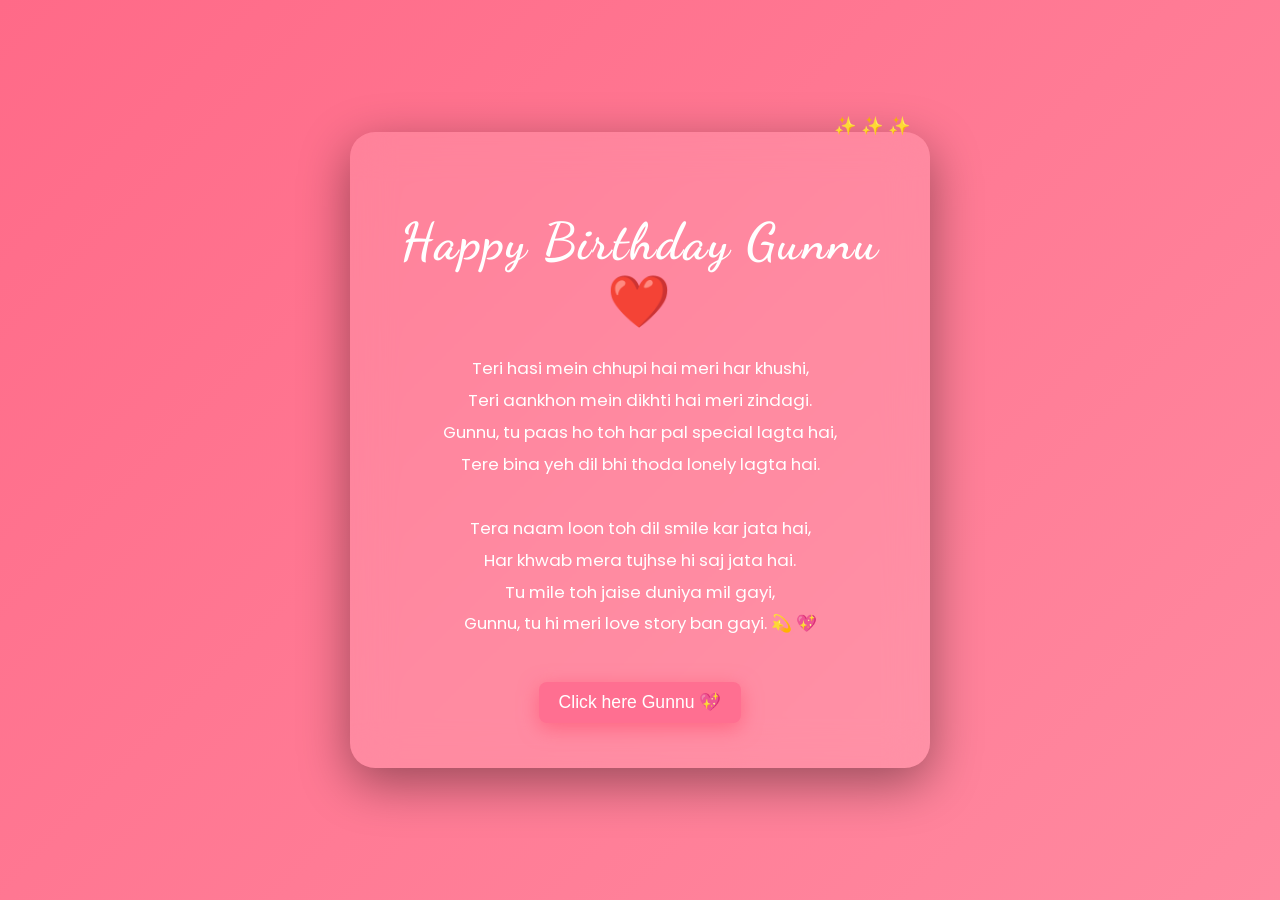
<file: index.html>
<!DOCTYPE html>
<html>
<head>
    <title>Gunnu ❤️</title>
    <link rel="stylesheet" href="css/style.css">
</head>

<body>

<div class="main-wrapper">

    <!-- Card Container -->
    <div class="card">

        <h1>Happy Birthday Gunnu ❤️</h1>

        <p class="shayari">
            Teri hasi mein chhupi hai meri har khushi,<br>
            Teri aankhon mein dikhti hai meri zindagi.<br>
            Gunnu, tu paas ho toh har pal special lagta hai,<br>
            Tere bina yeh dil bhi thoda lonely lagta hai.<br><br>

            Tera naam loon toh dil smile kar jata hai,<br>
            Har khwab mera tujhse hi saj jata hai.<br>
            Tu mile toh jaise duniya mil gayi,<br>
            Gunnu, tu hi meri love story ban gayi. 💫 💖
        </p>

        <button onclick="goPage('memories.html')">
            Click here Gunnu 💖
        </button>

    </div>

</div>

<div class="hearts">
    <div class="heart">💖</div>
    <div class="heart">💘</div>
    <div class="heart">💞</div>
    <div class="heart">💕</div>
    <div class="heart">❤️</div>
    <div class="heart">💓</div>
    <div class="heart">💗</div>
    <div class="heart">💝</div>
    <div class="heart">💖</div>
</div>


<script src="js/script.js"></script>

</body>
</html>
</file>
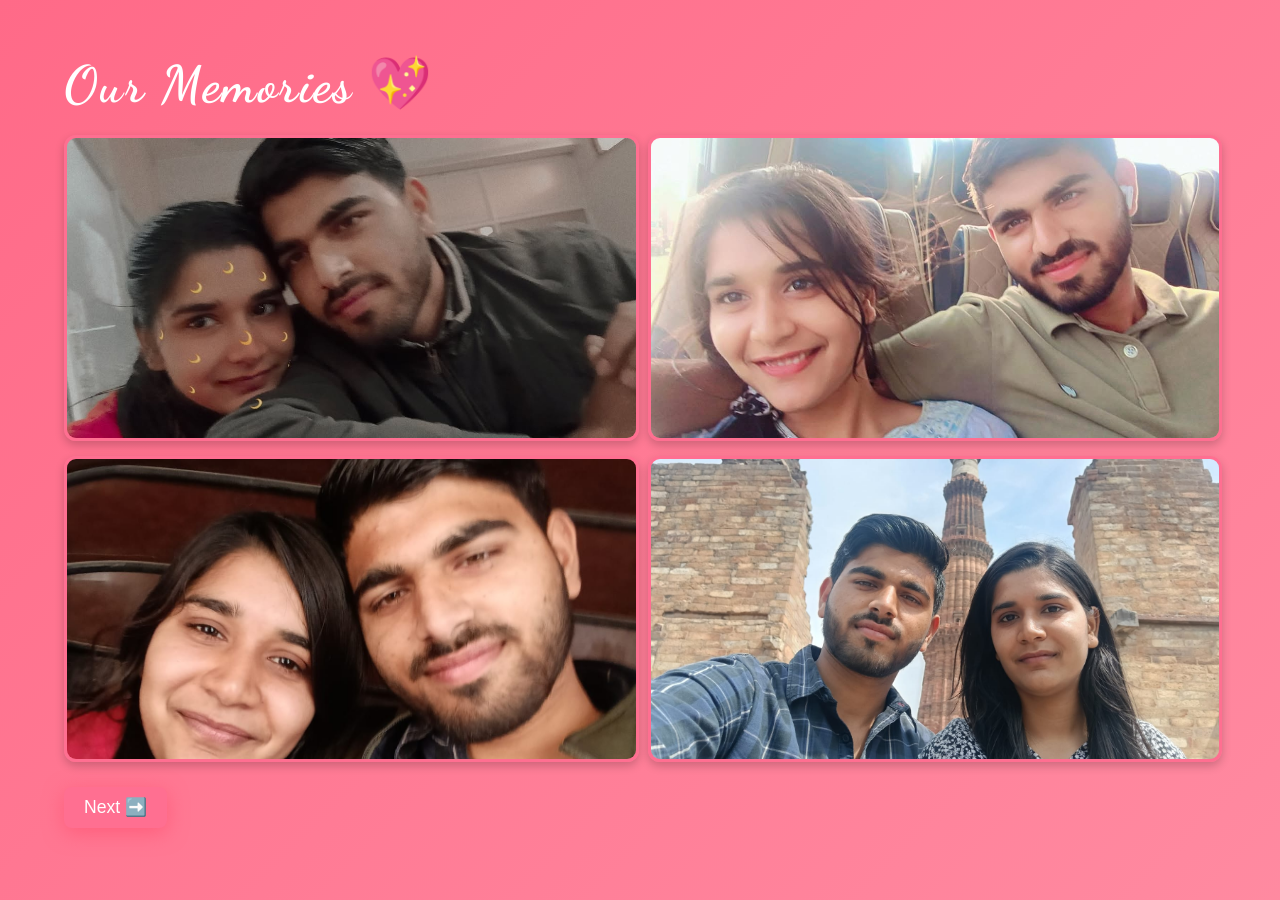
<file: memories.html>
<!DOCTYPE html>
<html>
<head>
<title>Memories 💕</title>
<link rel="stylesheet" href="css/style.css">
</head>
<body>

<div class="container">
    <h1>Our Memories 💖</h1>

    <div class="gallery">
        <img src="images/photo1.jpg.jpeg">
        <img src="images/photo2.jpg.jpeg">
        <img src="images/photo3.jpg.jpeg">
<img src="images/photo4.jpg.jpeg">

    </div>

    <button onclick="goPage('more.html')">Next ➡️</button>
</div>

<script src="js/script.js"></script>
</body>
</html>
</file>
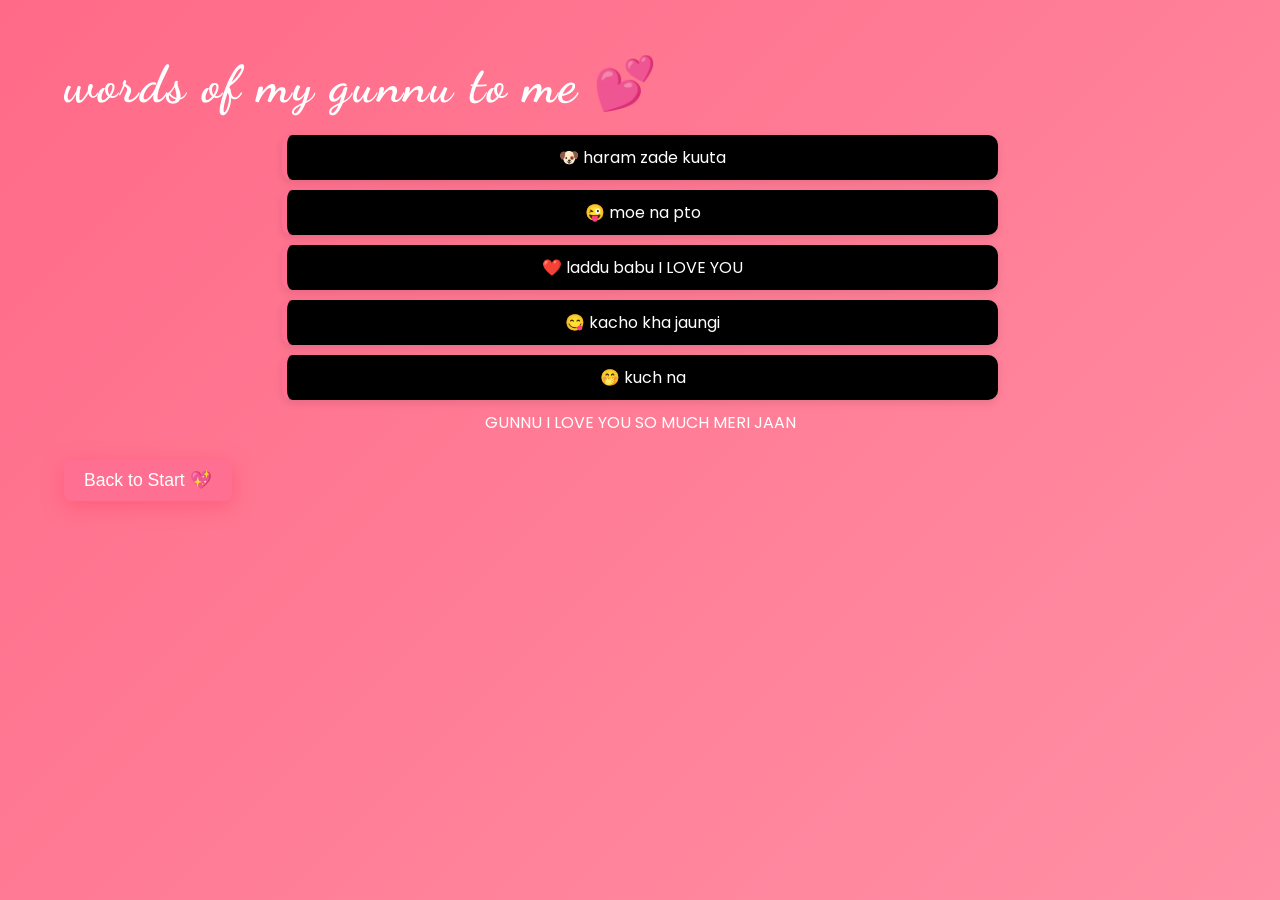
<file: more.html>
<!DOCTYPE html>
<html>
<head>
<title>More Memories ❤️</title>
<link rel="stylesheet" href="css/style.css">
</head>
<body>

<div class="container">
    <h1>words of my gunnu to me 💕</h1>

      
      <div class="messages">
    <p>🐶 haram zade kuuta</p>
    <p>😜 moe na pto</p>
    <p>❤️ laddu babu I LOVE YOU</p>
    <p>😋 kacho kha jaungi</p>
    <p>🤭 kuch na</p>
<div>
	GUNNU I LOVE YOU SO MUCH MERI JAAN 

</div>

</div>

    <button onclick="goPage('index.html')">Back to Start 💖</button>
</div>

<script src="js/script.js"></script>
</body>
</html>
</file>
<file: css/style.css>
/* Fonts */
@import url('https://fonts.googleapis.com/css2?family=Poppins:wght@300;500;700&family=Dancing+Script:wght@700&display=swap');

/* Body */
body {
    margin: 0;
    font-family: 'Poppins', sans-serif;
    background: linear-gradient(135deg, #ff6a88, #ff99ac, #ffc3a0);
    background-size: 300% 300%;
    animation: gradientMove 10s ease infinite;
    color: white;
    
}

/* Gradient animation */
@keyframes gradientMove {
    0% { background-position: 0% 50%; }
    50% { background-position: 100% 50%; }
    100% { background-position: 0% 50%; }
}

/* Center layout */
.main-wrapper {
    height: 100vh;
    display: flex;
    justify-content: center;
    align-items: center;
}

/* Glass card */
.card {
    background: rgba(255, 255, 255, 0.12);
    padding: 45px 30px;
    border-radius: 25px;
    backdrop-filter: blur(20px);
    max-width: 520px;
    width: 90%;
    text-align: center;
    box-shadow: 0 15px 50px rgba(0,0,0,0.4);
    animation: fadeIn 2s ease;
}

/* Card entry animation */
@keyframes fadeIn {
    from {
        opacity: 0;
        transform: translateY(50px);
    }
    to {
        opacity: 1;
        transform: translateY(0);
    }
}

/* Heading */
h1 {
    font-family: 'Dancing Script', cursive;
    font-size: 3.2rem;
    letter-spacing: 2px;
    margin-bottom: 10px;
    animation: glow 2s infinite alternate;
}

/* Glow */
@keyframes glow {
    from {
        text-shadow: 0 0 10px #fff, 0 0 20px #ff4da6;
    }
    to {
        text-shadow: 0 0 25px #fff, 0 0 40px #ff1a75;
    }
}

/* Shayari */
.shayari {
    font-size: 1.05rem;
    line-height: 1.9;
    margin-top: 20px;
    color: #fff;
    animation: fadeText 3s ease;
}

@keyframes fadeText {
    from { opacity: 0; }
    to { opacity: 1; }
}

/* Button */
button {
    padding: 14px 35px;
    border-radius: 30px;
    border: none;
    cursor: pointer;
    margin-top: 30px;
    font-size: 1.1rem;
    font-weight: 500;
    background: linear-gradient(45deg, #ff4d6d, #ff85a2);
    color: white;
    box-shadow: 0 5px 20px rgba(255, 77, 109, 0.6);
    transition: all 0.3s ease;
    animation: pulse 2s infinite;
}

/* Button pulse */
@keyframes pulse {
    0% { transform: scale(1); }
    50% { transform: scale(1.08); }
    100% { transform: scale(1); }
}

button:hover {
    transform: scale(1.15);
    box-shadow: 0 10px 30px rgba(255, 77, 109, 0.9);
}

/* Floating hearts (multiple layers) */
body::before {
    content: "💖 💕 💘 💝 💞 💓 💗";
    position: fixed;
    bottom: -60px;
    width: 100%;
    text-align: center;
    font-size: 22px;
    animation: floatHearts 12s linear infinite;
    opacity: 0.6;
}

body::after {
    content: "❤️ 💖 💘 💕 💝";
    position: fixed;
    bottom: -100px;
    width: 100%;
    text-align: center;
    font-size: 28px;
    animation: floatHeartsSlow 18s linear infinite;
    opacity: 0.4;
}

/* Heart animations */
@keyframes floatHearts {
    0% {
        transform: translateY(0);
        opacity: 0;
    }
    50% { opacity: 1; }
    100% {
        transform: translateY(-900px);
        opacity: 0;
    }
}

@keyframes floatHeartsSlow {
    0% {
        transform: translateY(0);
        opacity: 0;
    }
    50% { opacity: 1; }
    100% {
        transform: translateY(-1000px);
        opacity: 0;
    }
}

/* Sparkle effect */
.card::after {
    content: "✨ ✨ ✨";
    position: absolute;
    top: -20px;
    right: 20px;
    font-size: 18px;
    animation: sparkle 3s infinite;
}

@keyframes sparkle {
    0% { opacity: 0; transform: translateY(0); }
    50% { opacity: 1; transform: translateY(-10px); }
    100% { opacity: 0; transform: translateY(0); }
}

/* Multiple floating hearts layers */
.hearts {
    position: fixed;
    width: 100%;
    height: 100%;
    top: 0;
    left: 0;
    pointer-events: none;
    overflow: hidden;
    z-index: 0;
}

.heart {
    position: absolute;
    bottom: -50px;
    font-size: 20px;
    animation: rise linear infinite;
    opacity: 0.7;
}

/* Different speeds */
.heart:nth-child(1) { left: 10%; animation-duration: 8s; font-size: 20px; }
.heart:nth-child(2) { left: 20%; animation-duration: 12s; font-size: 25px; }
.heart:nth-child(3) { left: 30%; animation-duration: 10s; font-size: 18px; }
.heart:nth-child(4) { left: 40%; animation-duration: 14s; font-size: 28px; }
.heart:nth-child(5) { left: 50%; animation-duration: 9s; font-size: 22px; }
.heart:nth-child(6) { left: 60%; animation-duration: 13s; font-size: 26px; }
.heart:nth-child(7) { left: 70%; animation-duration: 11s; font-size: 20px; }
.heart:nth-child(8) { left: 80%; animation-duration: 15s; font-size: 30px; }
.heart:nth-child(9) { left: 90%; animation-duration: 10s; font-size: 24px; }

/* Animation */
@keyframes rise {
    0% {
        transform: translateY(0) scale(1);
        opacity: 0;
    }
    20% {
        opacity: 1;
    }
    100% {
        transform: translateY(-100vh) scale(1.3);
        opacity: 0;
    }
}


.container {
    width: 90%;
    margin: auto;
    padding: 20px;
}

/* ✅ FIXED GALLERY */
.gallery {
    display: grid;
    grid-template-columns: repeat(2, 1fr); /* 2 images per row */
    gap: 15px;
    margin-top: 20px;
}

/* ✅ IMAGE STYLING */
.gallery img {
    width: 100%;
    height: 300px; /* small size */
    object-fit: cover; /* crop properly */
    border-radius: 12px;
    border: 3px solid #ff6f91;
    box-shadow: 0 4px 10px rgba(0,0,0,0.2);
    transition: transform 0.3s;
}

/* Hover effect */
.gallery img:hover {
    transform: scale(1.08);
}

/* Button styling */
button {
    margin-top: 25px;
    padding: 10px 20px;
    border: none;
    background: #ff6f91;
    color: white;
    border-radius: 8px;
    cursor: pointer;
}

button:hover {
    background: #ff3e6c;
}

.messages {
    margin-top: 20px;
    text-align: center;
}

.messages p {
    background: black;
    padding: 10px;
    margin: 10px auto;
    width: 60%;
    border-radius: 10px;
    border-left: 5px solid #ff6f91;
    box-shadow: 0 3px 8px rgba(0,0,0,0.1);
    font-size: 16px;
}

.messages p {
    animation: fadeInUp 0.5s ease forwards;
}

@keyframes fadeInUp {
    from {
        opacity: 0;
        transform: translateY(20px);
    }
    to {
        opacity: 1;
        transform: translateY(0);
    }
}
</file>
